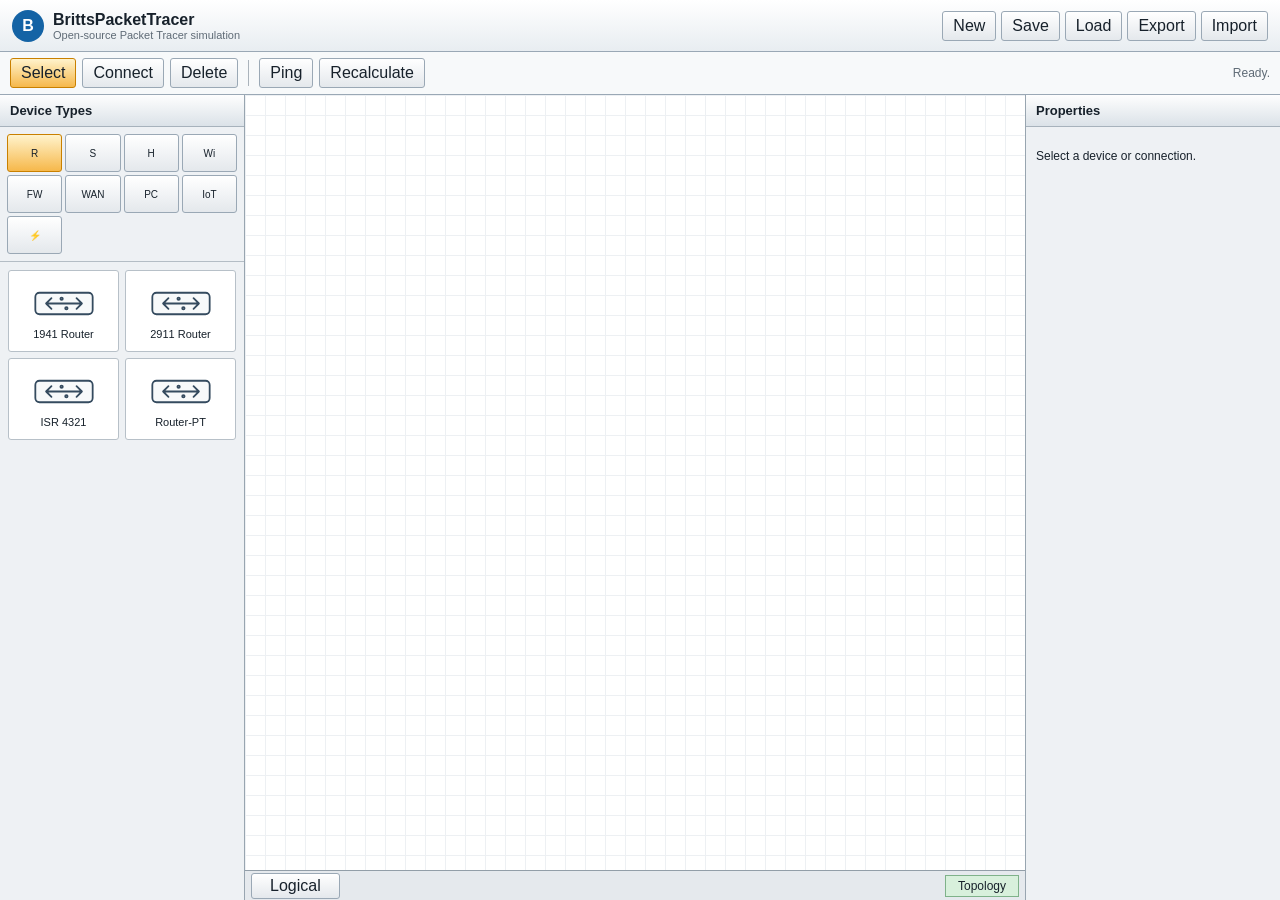
<file: index.html>
<!DOCTYPE html>
<html lang="en">
<head>
  <meta charset="UTF-8">
  <meta name="viewport" content="width=device-width, initial-scale=1.0">
  <title>BrittsPacketTracer</title>
  <link rel="stylesheet" href="css/styles.css">
</head>
<body>

  <!-- ── Menu bar ── -->
  <header class="menu-bar">
    <div class="brand">
      <div class="brand-mark">B</div>
      <div>
        <strong>BrittsPacketTracer</strong>
        <small>Open-source Packet Tracer simulation</small>
      </div>
    </div>
    <nav>
      <button id="newBtn">New</button>
      <button id="saveBtn">Save</button>
      <button id="loadBtn">Load</button>
      <button id="exportBtn">Export</button>
      <label class="button-file">Import <input type="file" id="importInput" accept=".json"></label>
    </nav>
  </header>

  <!-- ── Tool strip ── -->
  <div class="tool-strip">
    <button id="selectTool" class="active">Select</button>
    <button id="connectTool">Connect</button>
    <button id="deleteTool">Delete</button>
    <span class="separator"></span>
    <button id="pingTool">Ping</button>
    <button id="recomputeBtn">Recalculate</button>
    <span id="statusPanel">Ready.</span>
  </div>

  <!-- ── Main app shell ── -->
  <div class="app-shell">

    <!-- Device panel (left) -->
    <div class="device-panel">
      <div class="panel-title">Device Types</div>
      <div class="category-tabs" id="categoryTabs"></div>
      <div class="palette" id="devicePalette"></div>
    </div>

    <!-- Workspace (center) -->
    <div class="workspace-wrap">
      <div class="workspace" id="workspace">
        <svg class="link-layer" id="linkLayer"></svg>
        <div class="empty-hint" id="emptyHint">
          <strong>Drag a device</strong>
          <span>from the left panel onto the canvas</span>
        </div>
      </div>
      <div class="workspace-tabs">
        <button>Logical</button>
        <span>Topology</span>
      </div>
    </div>

    <!-- Inspector (right) -->
    <div class="inspector">
      <div class="panel-title">Properties</div>
      <div id="inspectorContent"><p>Select a device or connection.</p></div>
    </div>

  </div>

  <!-- ── Floating device windows ── -->
  <div class="window-layer" id="windowLayer"></div>

  <!-- ── Device window template ── -->
  <template id="deviceWindowTemplate">
    <div class="device-window">
      <div class="window-header">
        <div>
          <strong class="window-title"></strong>
          <small class="window-model"></small>
        </div>
        <div class="window-actions">
          <button data-action="pin" title="Pin window">◇</button>
          <button data-action="close" title="Close">✕</button>
        </div>
      </div>
      <div class="window-tabs"></div>
      <div class="window-content"></div>
      <div class="window-footer">BrittsPacketTracer IOS-compatible simulation</div>
    </div>
  </template>

  <!-- ── Ping dialog ── -->
  <dialog id="pingDialog" class="small-dialog">
    <div class="dialog-header">
      <strong>Ping</strong>
      <button onclick="document.getElementById('pingDialog').close()">✕</button>
    </div>
    <label>Source device
      <select id="pingSource"></select>
    </label>
    <label>Destination IP
      <input id="pingDestination" placeholder="e.g. 192.168.1.1">
    </label>
    <button id="runPingBtn">Send Ping</button>
    <pre id="pingResult"></pre>
  </dialog>

  <script type="module" src="js/ui/app.js"></script>
</body>
</html>
</file>
<file: css/styles.css>
:root{color-scheme:light;--blue:#1463a5;--blue2:#e7f2fb;--line:#aeb8c2;--panel:#f5f7f9;--text:#17212b;--muted:#5f6b76;--orange:#f29b18;--green:#36a553;--red:#d64545;--shadow:0 5px 20px rgba(26,44,62,.22);font-family:Segoe UI,Arial,sans-serif}*{box-sizing:border-box}body{margin:0;height:100vh;overflow:hidden;color:var(--text);background:#dfe5ea}button,input,select{font:inherit}button,.button-file{border:1px solid #9aa8b5;background:linear-gradient(#fff,#e4e8ec);border-radius:3px;padding:5px 10px;color:#17212b;cursor:pointer}.button-file input{display:none}button:hover,.button-file:hover{border-color:#4c82ae;background:#fff}button.active{background:linear-gradient(#fff3cc,#f6b84b);border-color:#c98000}.menu-bar{height:52px;background:linear-gradient(#fff,#e8edf1);border-bottom:1px solid #9aa8b5;display:flex;align-items:center;justify-content:space-between;padding:0 12px}.brand{display:flex;align-items:center;gap:9px}.brand-mark{display:grid;place-items:center;width:32px;height:32px;border-radius:50%;background:var(--blue);color:#fff;font-weight:800}.brand small{display:block;color:var(--muted);font-size:11px}.menu-bar nav{display:flex;gap:5px}.tool-strip{height:43px;display:flex;align-items:center;gap:6px;padding:5px 10px;background:#f7f9fa;border-bottom:1px solid #9aa8b5}.separator{height:26px;border-left:1px solid #aab3bb;margin:0 4px}#statusPanel{margin-left:auto;font-size:12px;color:var(--muted);max-width:38%;white-space:nowrap;overflow:hidden;text-overflow:ellipsis}.app-shell{height:calc(100vh - 95px);display:grid;grid-template-columns:245px minmax(0,1fr) 255px}.device-panel,.inspector{background:#eef1f4;border-right:1px solid #98a5b0;overflow:auto}.inspector{border-right:0;border-left:1px solid #98a5b0}.panel-title{padding:8px 10px;font-weight:600;font-size:13px;background:linear-gradient(#fefefe,#dbe2e8);border-bottom:1px solid #a7b2bc}.category-tabs{display:grid;grid-template-columns:repeat(4,1fr);gap:3px;padding:7px;border-bottom:1px solid #b4bdc5}.category-tabs button{padding:6px 2px;font-size:10px;min-height:38px}.palette{display:grid;grid-template-columns:repeat(2,1fr);gap:6px;padding:8px}.palette-item{min-height:82px;background:#fff;border:1px solid #b7c0c8;border-radius:3px;display:flex;flex-direction:column;align-items:center;justify-content:center;cursor:grab;user-select:none;padding:5px}.palette-item:hover{border-color:#2678b8;box-shadow:0 0 0 1px #79b0d8}.connection-legend{grid-column:1/-1;background:#fff;border:1px solid #b7c0c8;border-radius:3px;padding:8px;font-size:11px}.connection-legend h3{margin:0;font-size:12px}.connection-legend p{margin:4px 0 0;color:var(--muted)}.connection-item{min-height:54px;background:#fff;border:1px solid #b7c0c8;border-radius:3px;display:flex;align-items:center;gap:6px;text-align:left;padding:6px;font-size:11px}.connection-item.selected{background:#fff2c7;border-color:#c98000;box-shadow:0 0 0 1px #f2b441}.cable-icon{display:grid;place-items:center;min-width:30px;height:26px;border-radius:3px;background:color-mix(in srgb,var(--cable),#fff 84%);border:2px solid var(--cable);font-weight:800;color:#17212b}.port-choice-list{display:grid;gap:5px;margin:8px 0}.port-choice-list button{text-align:left}.port-choice-list small{float:right;color:var(--muted)}.palette-item svg,.device svg{width:72px;height:43px;fill:#f7f9fa;stroke:#354b5f;stroke-width:3;stroke-linecap:round;stroke-linejoin:round}.palette-label{font-size:11px;text-align:center;margin-top:3px}.workspace-wrap{position:relative;overflow:auto;background:#cfd5da}.workspace{position:relative;width:2200px;height:1400px;background-color:#fff;background-image:linear-gradient(#edf0f3 1px,transparent 1px),linear-gradient(90deg,#edf0f3 1px,transparent 1px);background-size:20px 20px}.workspace-tabs{position:sticky;bottom:0;left:0;height:30px;background:#e5e9ed;border-top:1px solid #929ea8;display:flex;align-items:center;gap:4px;padding:2px 6px;z-index:10}.workspace-tabs button{padding:3px 18px}.workspace-tabs span{margin-left:auto;font-size:12px;background:#d8f0dc;border:1px solid #7fb28a;padding:3px 12px}.link-layer{position:absolute;inset:0;width:100%;height:100%;z-index:1;pointer-events:none}.link-line{stroke:#282828;stroke-width:3;pointer-events:stroke}.link-line.up{stroke:#258d43}.link-line.down{stroke:#c94444;stroke-dasharray:7 5}.device{position:absolute;width:112px;height:78px;z-index:2;text-align:center;cursor:grab;user-select:none;padding:4px;border:1px solid transparent;border-radius:4px}.device:hover{background:#eaf4fd;border-color:#8bb8dc}.device.selected{background:#dceeff;border-color:#2678b8;box-shadow:0 0 0 1px #2678b8}.device.connect-source{background:#fff0c4;border-color:#df9a13}.device svg{display:block;margin:auto;width:75px;height:45px}.device-name{font-size:12px;font-weight:600;white-space:nowrap;overflow:hidden;text-overflow:ellipsis}.device-model{font-size:9px;color:#687580}.device-leds{position:absolute;right:9px;top:8px;display:flex;gap:2px}.device-leds i{width:5px;height:5px;background:#39a852;border-radius:50%}.empty-hint{position:absolute;left:50%;top:42%;transform:translate(-50%,-50%);color:#8d99a3;text-align:center}.empty-hint strong,.empty-hint span{display:block}.empty-hint strong{font-size:22px}.inspector #inspectorContent{padding:10px;font-size:12px}.inspector label{display:grid;gap:3px;margin-bottom:9px;color:var(--muted)}.inspector input,.inspector select,.device-window input,.device-window select{width:100%;padding:5px;border:1px solid #9eabb6;background:#fff}.interface-table{border-collapse:collapse;width:100%;font-size:10px}.interface-table th,.interface-table td{padding:4px;border-bottom:1px solid #ccd3d9;text-align:left}.window-layer{position:fixed;inset:0;pointer-events:none;z-index:100}.device-window{pointer-events:auto;position:absolute;left:18vw;top:12vh;width:min(840px,78vw);height:min(620px,78vh);background:#f4f6f8;border:1px solid #667786;box-shadow:var(--shadow);display:flex;flex-direction:column;resize:both;overflow:hidden;min-width:520px;min-height:390px}.device-window.pinned{z-index:9999}.window-header{height:44px;display:flex;align-items:center;justify-content:space-between;padding:5px 8px;background:linear-gradient(#fefefe,#d5dde4);border-bottom:1px solid #8e9ba6;cursor:move}.window-header small{display:block;color:var(--muted)}.window-actions{display:flex;gap:4px}.window-actions button{padding:2px 8px}.window-tabs{display:flex;background:#dce3e8;border-bottom:1px solid #929faa;padding:5px 5px 0;gap:3px}.window-tabs button{border-bottom:0;border-radius:3px 3px 0 0}.window-tabs button.active{background:#fff}.window-content{flex:1;background:#fff;overflow:auto;padding:13px}.window-footer{height:24px;padding:4px 8px;background:#e4e9ed;border-top:1px solid #aab4bc;font-size:10px;color:#697681}.desktop-grid{display:grid;grid-template-columns:repeat(5,minmax(90px,1fr));gap:12px}.desktop-app{min-height:95px;display:flex;flex-direction:column;align-items:center;justify-content:center;background:#edf5fb;border:1px solid #9bbbd3;border-radius:4px;font-size:12px}.desktop-app b{font-size:28px}.form-grid{display:grid;grid-template-columns:160px minmax(0,1fr);gap:8px 12px;max-width:600px}.terminal{height:100%;display:flex;flex-direction:column;background:#071019;color:#d8ffe4;font-family:Consolas,monospace}.terminal-output{flex:1;white-space:pre-wrap;overflow:auto;padding:10px}.terminal-row{display:flex;padding:8px;border-top:1px solid #28413a}.terminal-row input{flex:1;background:transparent;color:#d8ffe4;border:0;outline:0;font-family:inherit}.config-sections{display:grid;grid-template-columns:180px 1fr;min-height:420px}.config-nav button{width:100%;text-align:left;border-radius:0}.config-pane{padding:10px;border-left:1px solid #b4bec6}.physical-view{display:grid;grid-template-columns:1fr 260px;gap:14px}.chassis{min-height:280px;background:#263441;border:10px solid #111a22;border-radius:4px;display:flex;align-items:center;justify-content:center;color:#fff}.small-dialog{border:1px solid #71808d;border-radius:3px;padding:0 12px 12px}.small-dialog .dialog-header{margin:0 -12px 12px;padding:7px;background:#e0e6eb;display:flex;justify-content:space-between}.small-dialog label{display:grid;gap:3px;margin:8px 0}.small-dialog pre{background:#0a1118;color:#d9ffe5;padding:8px;min-height:100px}@media(max-width:980px){.app-shell{grid-template-columns:210px minmax(0,1fr)}.inspector{display:none}.device-window{left:3vw;top:8vh;width:94vw}}

.link-layer{pointer-events:auto}.link-group{pointer-events:auto}.link-hit{fill:none;stroke:transparent;stroke-width:16;pointer-events:stroke}.link-group .link-line{fill:none}.link-group.selected .link-line,.link-group:hover .link-line{stroke-width:5;filter:drop-shadow(0 0 3px rgba(20,99,165,.55))}.link-label{font-size:11px;font-weight:700;paint-order:stroke;stroke:#fff;stroke-width:3px;fill:#17212b;pointer-events:none}.endpoint-marker{cursor:crosshair;pointer-events:all}.endpoint-marker circle{fill:#fff;stroke:var(--endpoint);stroke-width:3}.endpoint-marker text{font-size:8px;font-weight:800;fill:var(--endpoint);pointer-events:none}.endpoint-marker.badge text{font-size:6px}.endpoint-marker.blocked circle,.endpoint-marker.octagon circle{stroke-width:4}.indicator-legend{display:grid;gap:4px;margin-top:6px}.indicator-legend span{display:flex;align-items:center;gap:5px}.endpoint-legend-marker{display:inline-grid;place-items:center;width:22px;height:18px;border:2px solid var(--endpoint);border-radius:9px;color:var(--endpoint);font-size:9px}.device.compatible-target{background:#e7f8ed;border-color:#25a55f;box-shadow:0 0 0 2px rgba(37,165,95,.25)}.device:active{cursor:grabbing}.reconnect-preview .link-line{fill:none;stroke:#6b7280;stroke-width:3;stroke-dasharray:5 5}
.packet-marker{fill:#f59e0b;stroke:#7c2d12;stroke-width:1.5;pointer-events:none;filter:drop-shadow(0 0 4px rgba(245,158,11,.75));animation:packetPulse 1.1s ease-in-out infinite alternate}@keyframes packetPulse{from{opacity:.45;transform:scale(.85);transform-box:fill-box;transform-origin:center}to{opacity:1;transform:scale(1.25)}}
</file>
